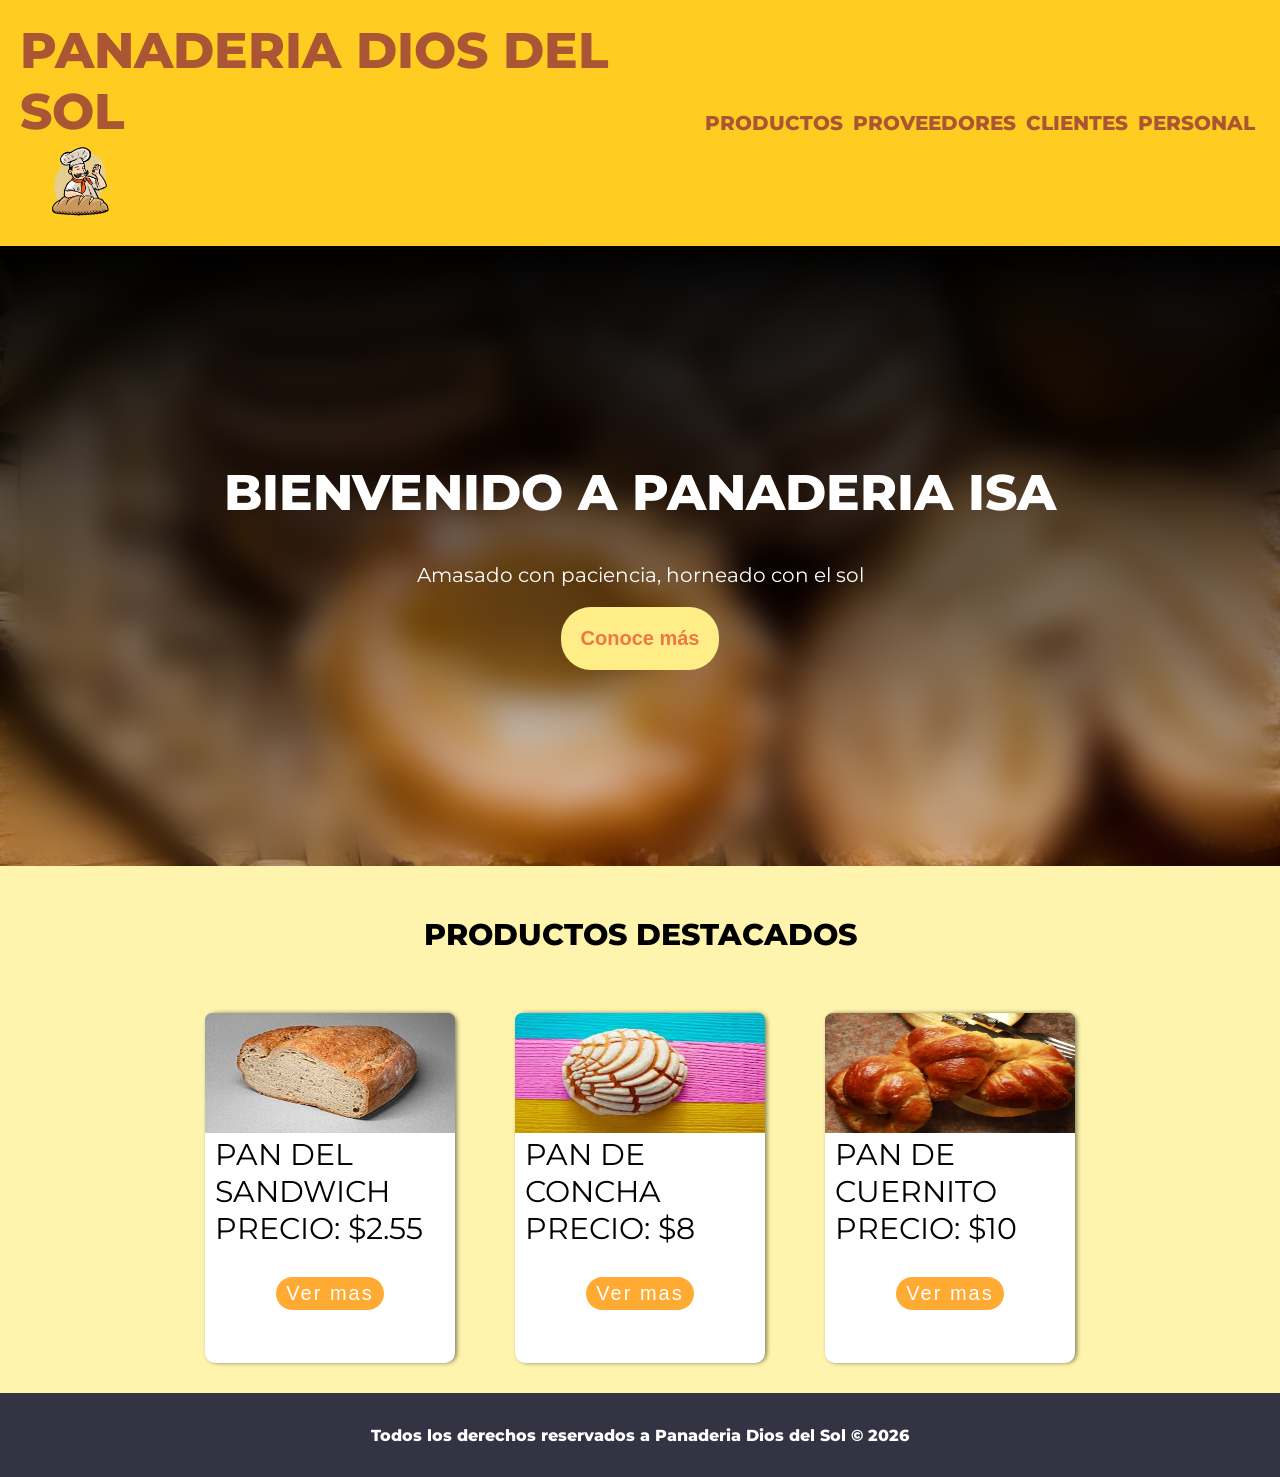
<file: index.html>
<!DOCTYPE html>
<html lang="en">

<head>
    <meta charset="UTF-8">
    <meta name="viewport" content="width=device-width, initial-scale=1.0">
    <title>Panaderia Dis del Sol</title>
    <link rel="stylesheet" href="./style.css">
    <link rel="stylesheet" href="/assets/css/fonts.css">
</head>

<body>
    <header class="main_header">
        <div class="titulo_logo">
            <a class="title" href="index.html">
                <h1>Panaderia Dios del Sol</h1>
            </a>
            <img src="/assets/img/logo-pet.png" alt="logo de la panaderia isa" title="Logo" class="img_logo">
        </div>
        <nav class="menu">
            <ul class="menu_list">
                <li class="list_item"><a href="./php/screens php/panes.php" class="link">productos</a></li>
            </ul>
            <ul class="menu_list">
                <li class="list_item"><a href="fueraxd.html" class="link">proveedores</a></li>
            </ul>
            <ul class="menu_list">
                <li class="list_item"><a href="fueraxd.html" class="link">clientes</a></li>
            </ul>
            <ul class="menu_list">
                <li class="list_item"><a href="./php/screens php/personal.php" class="link">personal</a></li>
            </ul>
        </nav>
    </header>
    <section class="hero_section">
        <div class="hero">
            <h2 class="title_h2">Bienvenido a Panaderia Isa</h2>
            <p class="text_information">Amasado con paciencia, horneado con el sol</p>
            <button class="button_comun"><a href="#targets" class="link_style">Conoce más</a></button>
        </div>
    </section>

    <main>
        <section class="section_targets" id="targets">

            <h3 class="title_h3"> PRODUCTOS DESTACADOS</h3>

            <div class="div_targets">
                <div class=target>
                    <div class="div_img_target">
                        <img src="/assets/img/pan1.jpg" alt="pan1" class="img_target">
                    </div>
                    <div class="div_information">
                        <p class="text_pan"><span>Pan del sandwich </span></p>
                        <p class="text_pan"> Precio: $2.55</p>
                        <a href="./php/screens php/panes.php">
                            <button class="button_more">Ver mas</button>
                        </a>
                    </div>

                </div>

                <div class=target>
                    <div class="div_img_target">
                        <img src="/assets/img/Concha.jpg" alt="pan1" class="img_target">
                    </div>
                    <div class="div_information">
                        <p class="text_pan"> <span>Pan de concha </span></p>
                        <p class="text_pan"> Precio: $8</p>
                        <a href="./php/screens php/panes.php">
                            <button class="button_more">Ver mas</button>
                        </a>
                    </div>

                </div>

                <div class=target>
                    <div class="div_img_target">
                        <img src="/assets/img/cuernito.jpg" alt="pan1" class="img_target">
                    </div>
                    <div class="div_information">
                        <p class="text_pan"><span>Pan de cuernito </span></p>
                        <p class="text_pan"> Precio: $10</p>
                        <a href="./php/screens php/panes.php">
                            <button class="button_more">Ver mas</button>
                        </a>
                    </div>

                </div>
            </div>
        </section>
    </main>


    <footer class="footer_container">
        <h4>Todos los derechos reservados a Panaderia Dios del Sol © 2026</h4>
    </footer>
</body>

</html>
</file>
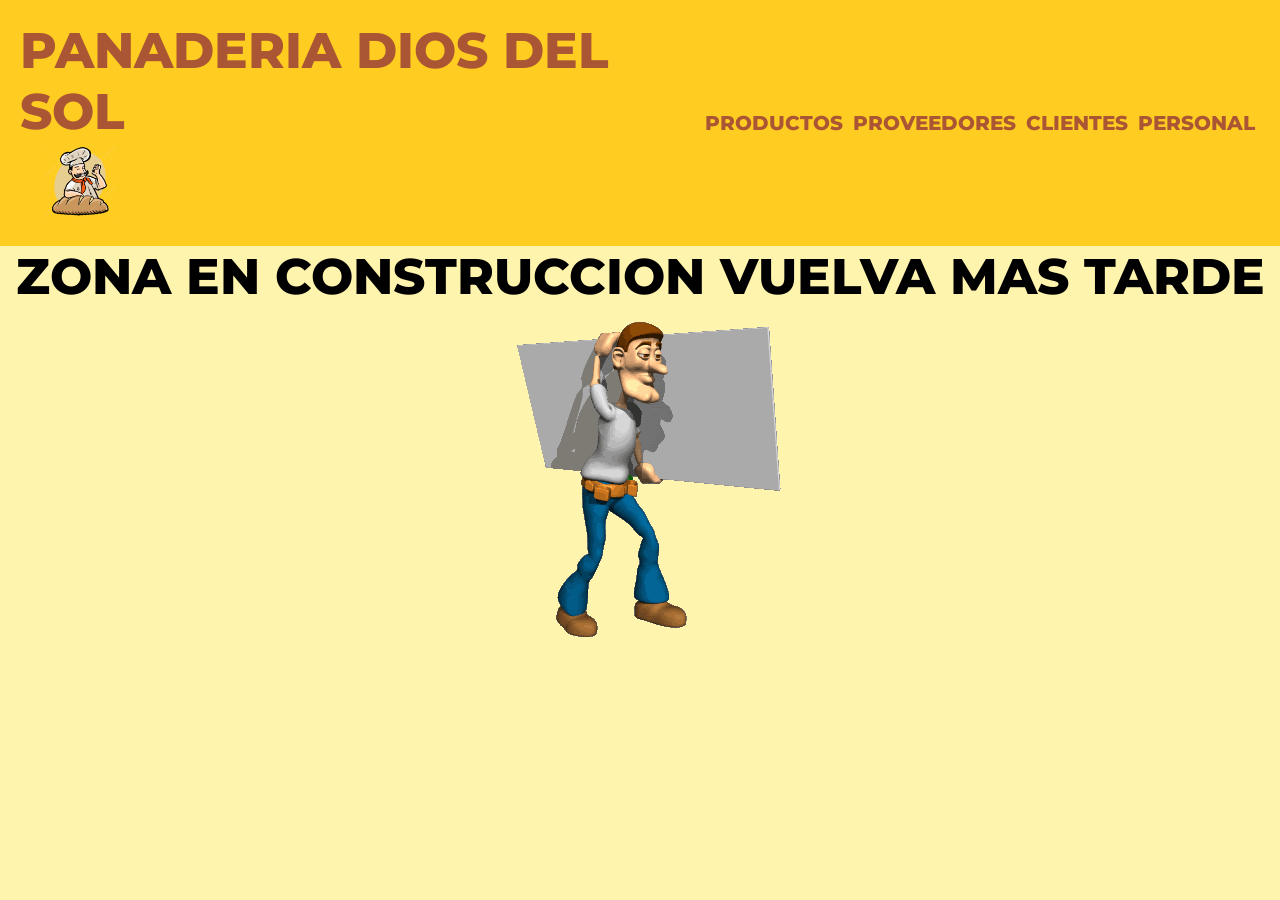
<file: fueraxd.html>
<!DOCTYPE html>
<html lang="en">

<head>
    <meta charset="UTF-8">
    <meta name="viewport" content="width=device-width, initial-scale=1.0">
    <title>Panaderia Dis del Sol</title>
    <link rel="stylesheet" href="./style.css">
    <link rel="stylesheet" href="/assets/css/fonts.css">
    <link rel="stylesheet" href="/assets/css/construccion.css">
</head>

<body>
    <header class="main_header">
        <div class="titulo_logo">
            <a class="title" href="index.html">
                <h1>Panaderia Dios del Sol</h1>
            </a>
            <img src="/assets/img/logo-pet.png" alt="logo de la panaderia isa" title="Logo" class="img_logo">
        </div>
        <nav class="menu">
            <ul class="menu_list">
                <li class="list_item"><a href="./php/screens php/panes.php" class="link">productos</a></li>
            </ul>
            <ul class="menu_list">
                <li class="list_item"><a href="fueraxd.html" class="link">proveedores</a></li>
            </ul>
            <ul class="menu_list">
                <li class="list_item"><a href="fueraxd.html" class="link">clientes</a></li>
            </ul>
            <ul class="menu_list">
                <li class="list_item"><a href="fueraxd.html" class="link">personal</a></li>
            </ul>
        </nav>
    </header>
    <section class="construccion_section">
        <h2 class="title_construccion">Zona en construccion vuelva mas tarde</h2>
        <img src="/assets/img/en_construccion.gif" alt="hombre trabajando" title="dale papa ya casi acabamo" class="img_construccion">
    </section>
    </body>
    </html>
</file>
<file: style.css>
html {
    font-size: 62.5%;

}

* {
    box-sizing: border-box;
    padding: 0;
    margin: 0;
}

body {
    font-family: Montserrat;
    font-size: 1.6rem;
    background-color: #fe79;
}

a {
    text-decoration: none;
    color: inherit;
}

.main_header {
    background-color: #fc2;
    display: inline-flex;
    flex-direction: row;
    width: 100%;
    justify-content: space-between;
    align-items: center;
    padding: 2rem;
    text-transform: uppercase;
    font-weight: bold;
    color: #a53;
}

.title {
    display: inline-flex;
    align-items: center;
    font-size: 2.5rem;
}



.menu {
    display: inline-flex;


}

.menu_list {
    margin: 0 0.5rem;

}

.list_item {
    list-style: none;
    transform: scale(1);
    transition: transform 0.3s cubic-bezier(0.34, 1.56, 0.64, 1), opacity 0.3s ease;

}

.link {
    text-decoration: none;
    color: #a53;
    font-size: 2rem;


}

.list_item:hover {
    transform: scale(1.05);

}

.link:hover {
    color: #c75;
}

.img_logo {
    width: 8rem;
    margin: 0 2rem;
}


.hero_section {
    background-image: url(/assets/img/carruselPan1.jpg);
    background-size: cover;
    background-attachment: fixed;
    height: 62rem;

}

.hero {
    display: flex;
    flex-direction: column;
    justify-content: center;
    align-items: center;
    background-color: rgba(255, 255, 255, 0.15);
    background: linear-gradient(to bottom, #000, transparent);
    box-sizing: border-box;
    backdrop-filter: blur(16px);
    color: #fff;
    height: 100%;
}

.title_h2 {
    font-size: 5rem;
    text-transform: uppercase;
    margin: 2rem;
}

.text_information {
    font-size: 2rem;

    margin: 2rem;
}

.button_comun {
    background-color: #fe8;
    padding: 2rem;
    border-style: none;
    border-radius: 3rem;
    font-weight: bold;
    transform: scale(1);
    transition: transform 0.3s cubic-bezier(0.34, 1.56, 0.64, 1), opacity 0.3s ease;

}

.button_comun:hover {
    transform: scale(1.05);
}

.link_style {
    color: #e74;
    text-decoration: none;
    font-size: 2rem;
}

.img_target {
    width: 100%;
    height: 12rem;
    border-radius: 7px 7px 0 0;

}

.section_targets {
    text-align: center;
    margin-top: 5rem;

}

.title_h3 {
    font-size: 3rem;
    margin-bottom: 3rem;
}

.div_targets {
    display: flex;
    flex-direction: row;
    justify-content: center;
}

.target {
    box-sizing: border-box;

    width: 25rem;
    height: 35rem;
    border-radius: 10px;
    margin: 3rem;

    border-color: #999;
    text-align: center;
    font-size: 10px;
    background: #fff;
    box-shadow: 2px 0 4px #0007;
    transition: transform 0.2s ease-out, background-color 0.2s ease-out;
}

.target:hover {
    transform: translateY(-10px);
}

.div_img_target {


    align-items: center;



}

.div_information {
    text-align: center;
    margin: 0px 10px;
    font-family: montserrat;
    font-size: 3em;
    text-transform: uppercase;

}

.link_pan {
    width: 20rem;
    margin: 0 auto;
}

.text_pan {
    text-align: left;
}




.button_more {
    background-color: #fa3;
    letter-spacing: 2px;
    border-radius: 20px;
    border-style: none;
    color: #Fff;
    padding: 5px 10px;
    margin-top: 3rem;
    font-size: 2rem;
    transform: scale(1);
    transition: transform 0.3s cubic-bezier(0.34, 1.56, 0.64, 1), opacity 0.3s ease;

}

.button_more:hover {
    transform: scale(1.1);
}


.footer_container {
    background-color: #334;
    padding: 3.25rem;
    color: #fff;
    text-align: center;
}

.error h3 {
    font-size: 4rem;
}

.error {
    display: flex;
    flex-direction: column;
    justify-content: center;
    align-items: center;
    height: 68vh;
}

.error_img {
    width: 20rem;
}
</file>
<file: assets/css/fonts.css>
@font-face {
    font-family: "Montserrat";
    src: url(/assets/fonts/Montserrat-ExtraLight.ttf) format("truetype");
    font-weight: 100;
}

@font-face {
    font-family: "Montserrat";
    src: url(/assets/fonts/Montserrat-Regular.ttf) format("truetype");
    font-weight: 400;
}

@font-face {
    font-family: "Montserrat";
    src: url(/assets/fonts/Montserrat-Bold.ttf) format("truetype");
    font-weight: 500;
}

@font-face {
    font-family: "Montserrat";
    src: url(/assets/fonts/Montserrat-ExtraBold.ttf) format("truetype");
    font-weight: 700;
}


@font-face {
    font-family: "Montserrat";
    src: url(/assets/fonts/Montserrat-Black.ttf) format("truetype");
    font-weight: 900;
}
</file>
<file: assets/css/construccion.css>
.title_construccion{
    text-transform: uppercase;
    font-size: 5rem;
    text-align: center;
}

.img_construccion{
    display: flex;
    flex-direction: column;
    justify-content: center;
    align-items: center;
    margin: 0;
    margin: auto;
}
</file>
